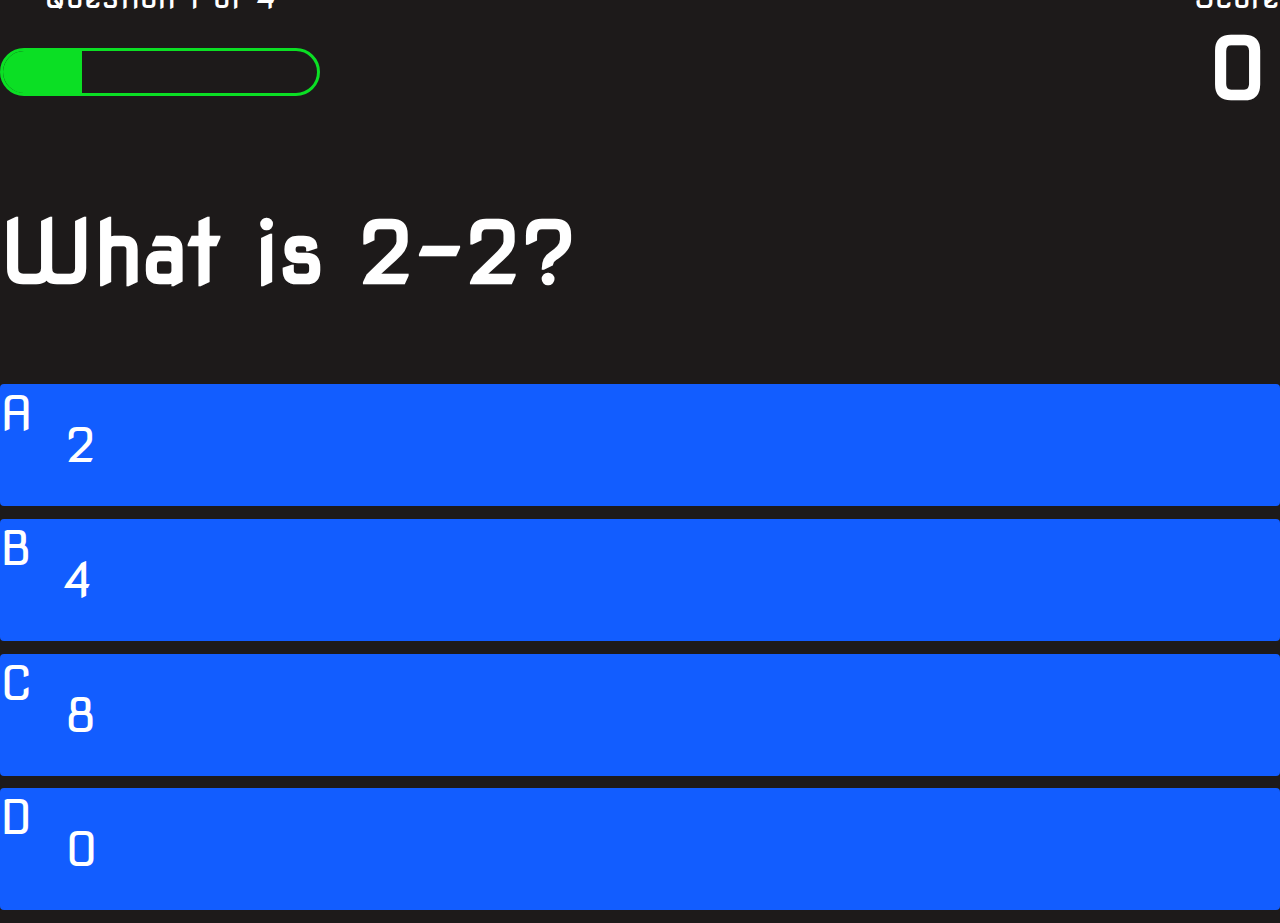
<file: game.html>
<!DOCTYPE html>
<html lang="en">
<head>
    <meta charset="UTF-8">
    <meta http-equiv="X-UA-Compatible" content="IE=edge">
    <meta name="viewport" content="width=device-width, initial-scale=1.0">
    <title>Document</title>
    <link rel="stylesheet" href="style.css">
    <link rel="stylesheet" href="game.css">
</head>
<body>
    <div class="container">
        <div id="game" class="justify-center flex-column">
            <div id="hud">
                <div class="hud-item">
                    <p id="progressText" class="hud-prefix">
                        Question
                    </p>
                    <div id="progressBar">
                        <div id="progressBarFull"></div>
                    </div>
                </div>
                <div class="hud-item">
                    <p class="hud-prefix">
                        Score
                    </p>
                    <h1 class="hud-main-text" id="score">
                        0
                    </h1>
                </div>
            </div>
            <h1 id="question">What is the answer to this question?</h1>
            <div class="choice-container">
                <p class="choice-prefix">A</p>
                <p class="choice-text" data-number="1">Choice 1</p>
            </div>
            <div class="choice-container">
                <p class="choice-prefix">B</p>
                <p class="choice-text" data-number="2">Choice 2</p>
            </div>
            <div class="choice-container">
                <p class="choice-prefix">C</p>
                <p class="choice-text" data-number="3">Choice 3</p>
            </div>
            <div class="choice-container">
                <p class="choice-prefix">D</p>
                <p class="choice-text" data-number="4">Choice 4</p>
            </div>
        </div>
    </div>
    <script src="game.js"></script>
</body>
</html>
</file>
<file: style.css>
@import url('https://fonts.googleapis.com/css2?family=Nova+Square&display=swap');

:root{
    background-color: rgb(29, 26, 26);
}

* {
    box-sizing: border-box;
    margin: 0;
    padding: 0;
    font-size: 100%;
    font-family: 'Nova Square', cursive;    
}

h1 {
    font-size: 5.4rem;
    color: #fff;
    margin-bottom: 5rem;
}

h2 {
    font-size: 4.2rem;
    margin-bottom: 4rem;
}

.container {
    width: 100vw;
    height: 100vh;
    display: flex;
    justify-content: center;
    align-items: center;
    max-width: 80rem;
    margin: 0 auto;
    padding: 2rem;
}

.flex-column {
    display: flex;
    flex-direction: column;
}

.flex-center {
    justify-content: center;
    align-items: center;
}

.justify-center {
    justify-content: center;
}

.text-center {
    text-align: center;
}

.hidden {
    display: none;
}

.btn {
    font-size: 2.4rem;
    padding: 2rem 0;
    width: 30rem;
    text-align: center;
    margin-bottom: 1rem;
    text-decoration: none;
    color: rgb(28, 26, 26);
    background: rgb(18, 92, 255) ;
    border-radius: 4px;
}

.btn:hover {
    cursor: pointer;
    box-shadow: 0 0.4rem 1.4rem 0 rgba(8, 114, 244, 0.6);
    transition:  transform 150ms;
    transform: scale(1.03);
}

.btn[disabled]:hover{
    cursor: not-allowed;
    box-shadow: none;
    transform: none;
    background: rgb(119, 119, 119);
}

#highscore-btn {
    background: rgb(255, 254, 14);
}

#highscore-btn:hover {
    box-shadow: 0 0.4rem 1.4rem 0 rgba(255, 255, 0, 0.5);
}

.fa-crown {
    font-size: 2.5rem;
    margin-left: 1rem;
}

/*End Page CSS*/
.end-form-container {
    width: 100%;
    display: flex;
    flex-direction: column;
    align-items: center;
    max-width: 30rem;
}

input {
    margin-bottom: 1rem;
    width: 20rem;
    padding: 1.5rem;
    font-size: 1.8rem;
    border: none;
    box-shadow: 0 0.1rem 1.4rem 0 rgba(86, 185, 235, 0.5);
}

input::placeholder {
    color: #aaa;
}

#username {
    margin-bottom: 3rem;
    width: 100%;
    outline: none;
}

#end-text {
    font-size: 2.4rem;
    color: #fff;
    text-align: center;
}

#saveScoreBtn {
    border: none;
}

.fa-home{
    margin-left: 1rem;
    font-size: 2rem;
    color: rgb(28, 26, 26);
}
</file>
<file: game.css>
body {
    color: #fff;
}

.choice-container {
    display: flex;
    margin-bottom: 0.8rem;
    width: 100%;
    background: rgb(18, 93, 255);
    font-size: 3rem;
    min-width: 80rem;
    border-radius: 4px;
}

.choice-container:hover {
    cursor: pointer;
    box-shadow: 0 0.4rem 1.4rem 0 rgba(6, 103, 247, 0.5);
    transform: scale(1.02);
    transition: 100ms;
}

.choice-prefix {
    padding: 2 rem 2.5rem;
    color: white;
}

.choice-text {
    padding: 2rem;
    width: 100%;
}

.correct {
    background-color: rgb(11, 223, 36);
}

.incorrect {
    background-color: rgb(230, 29, 29);
}

/*Heads up display code here*/
#hud {
    display: flex;
    justify-content: space-between;
}

.hud-prefix {
    text-align: center;
    font-size: 2rem;
}

.hud-main-text {
    text-align: center;
}

#progressBar {
    width: 20rem;
    height: 3rem;
    border: 0.2rem;
    border: 0.2rem solid rgb(11, 223, 36);
    margin-top: 2rem;
    border-radius: 50px;
    overflow: hidden;
}

#progressBarFull{
    height: 100%;
    background: rgb(11, 223, 36);
    width: 0%;
}

@media screen and (max-width: 768px) {
    .choice-container{
        min-width: 40rem;
    }
}
</file>
